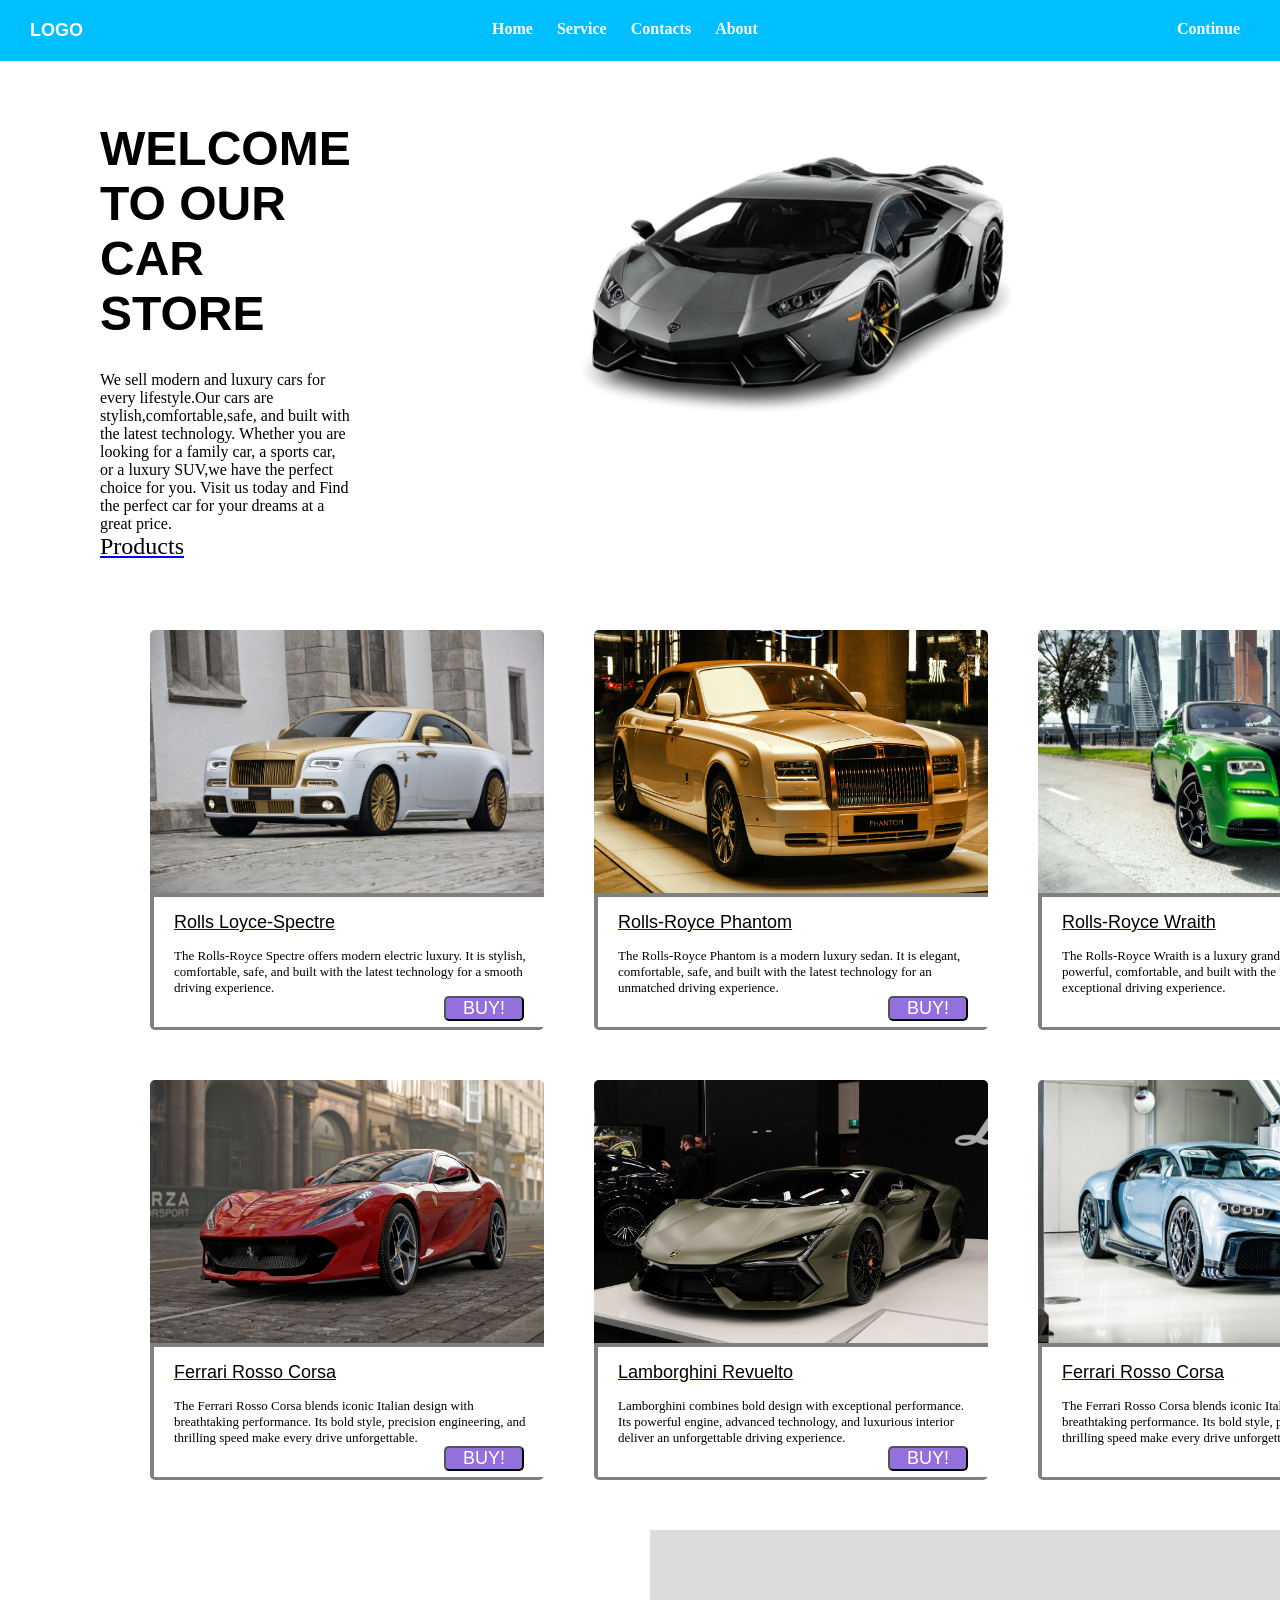
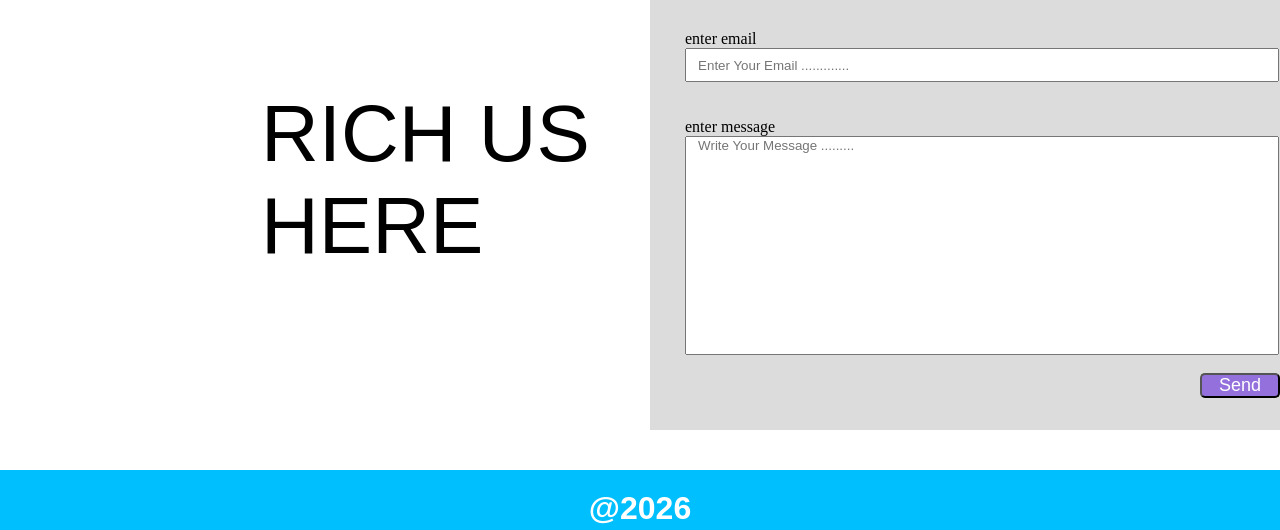
<file: index.html>
<!DOCTYPE html>
<html lang="en">
<head>
    <meta charset="UTF-8">
    <meta name="viewport" content="width=device-width, initial-scale=1.0">
    <link rel="stylesheet" href="webpage.css">
    <title>Webpage</title>
    
</head>
<body>
     

    <nav>
     <div class="logo">LOGO</div>
     <div class="nav-line">
        <a href="#">Home</a>
        <a href="#">Service</a>
        <a href="#">Contacts</a>
        <a href="#">About</a>
     </div>
     <div>
        <a href="#">Continue</a>
     </div>
    </nav>
    <section class="sec1">
     <div class="greet">
        <div class="wlcm">WELCOME TO OUR CAR STORE</div>
        <div class="intro">
            <p>We sell modern and luxury cars for every lifestyle.Our cars are stylish,comfortable,safe, and built with the latest technology. Whether you are looking for a family car, a sports car, or a luxury SUV,we have the perfect choice for you. Visit us today and Find the perfect car for your dreams at a great price.</p>
        </div>
     </div>
        <img src="car.webp">
    </section>



   <section class="sec2">
    <div class="prdt">
        Products
    </div>
    
    <div class="container">

      <div class="box-container1">
          <div class="box1">

            <section class="sec3">
                <div class="prdt1">
                    Rolls Loyce-Spectre
                </div>
                <div class="intro1">
                <p>
                        The Rolls-Royce Spectre offers modern electric luxury. It is stylish, comfortable, safe, and built with the latest technology for a smooth driving experience.
                </p>
                <div class="btn1">
                    <button href="#" class="buy1">BUY!</button>
                </div>
                </div>
            </section>
          </div>

          <div class="box2">
            <section class="sec4">
                <div class="prdt2">
                    Rolls-Royce Phantom
                </div>
                <div class="intro2">
                <p>
                        The Rolls-Royce Phantom is a modern luxury sedan. It is elegant, comfortable, safe, and built with the latest technology for an unmatched driving experience.
                </p>
                <div class="btn2">
                    <button href="#" class="buy2">BUY!</button>
                </div>
                </div>
            </section>
          </div>

          <div class="box3">
            <section class="sec5">
                <div class="prdt3">
                    Rolls-Royce Wraith
                </div>
                <div class="intro3">
                <p>
                        The Rolls-Royce Wraith is a luxury grand touring coupe. It is stylish, powerful, comfortable, and built with the latest technology for an exceptional driving experience.
                </p>
                <div class="btn3">
                    <button href="#" class="buy3">BUY!</button>
                </div>
                </div>
            </section>

          </div>
      </div>

      <div class="box-container2">
         <div class="box4">
           
           <section class="sec6">
                <div class="prdt4">
                    Ferrari Rosso Corsa
                </div>
                <div class="intro4">
                <p>
                        The Ferrari Rosso Corsa blends iconic Italian design with breathtaking performance. Its bold style, precision engineering, and thrilling speed make every drive unforgettable.
                </p>
                <div class="btn4">
                    <button href="#" class="buy4">BUY!</button>
                </div>
                </div>
            </section>

          </div>

          <div class="box5">

            <section class="sec7">
                <div class="prdt5">
                    Lamborghini Revuelto
                </div>
                <div class="intro5">
                <p>
                        Lamborghini combines bold design with exceptional performance. Its powerful engine, advanced technology, and luxurious interior deliver an unforgettable driving experience.
                </p>
                <div class="btn5">
                    <button href="#" class="buy5">BUY!</button>
                </div>
                </div>
            </section>


          </div>

          <div class="box6">

            <section class="sec8">
                <div class="prdt6">
                    Ferrari Rosso Corsa
                </div>
                <div class="intro6">
                <p>
                        The Ferrari Rosso Corsa blends iconic Italian design with breathtaking performance. Its bold style, precision engineering, and thrilling speed make every drive unforgettable.
                </p>
                <div class="btn6">
                    <button href="#" class="buy6">BUY!</button>
                </div>
                </div>
            </section>


          </div>

     </div>
    </div>
   </section>
   <section class="sec9">
      <div class="contact">
        RICH US HERE
      </div>
      <div class="fm">
        <div class="fm-container">
        <form action="#">
            enter email <input type="text" class="inpt1" placeholder="   Enter Your Email ............."><br><br><br>
            enter message<input type="text" class="inpt2" placeholder="   Write Your Message ........."><br><br>
            
            
        </form>
        <button class="btn7">Send</button>
        </div>
      </div>
   </section>
   <section class="sec10">
    @2026
   </section>
</body>
</html>
</file>
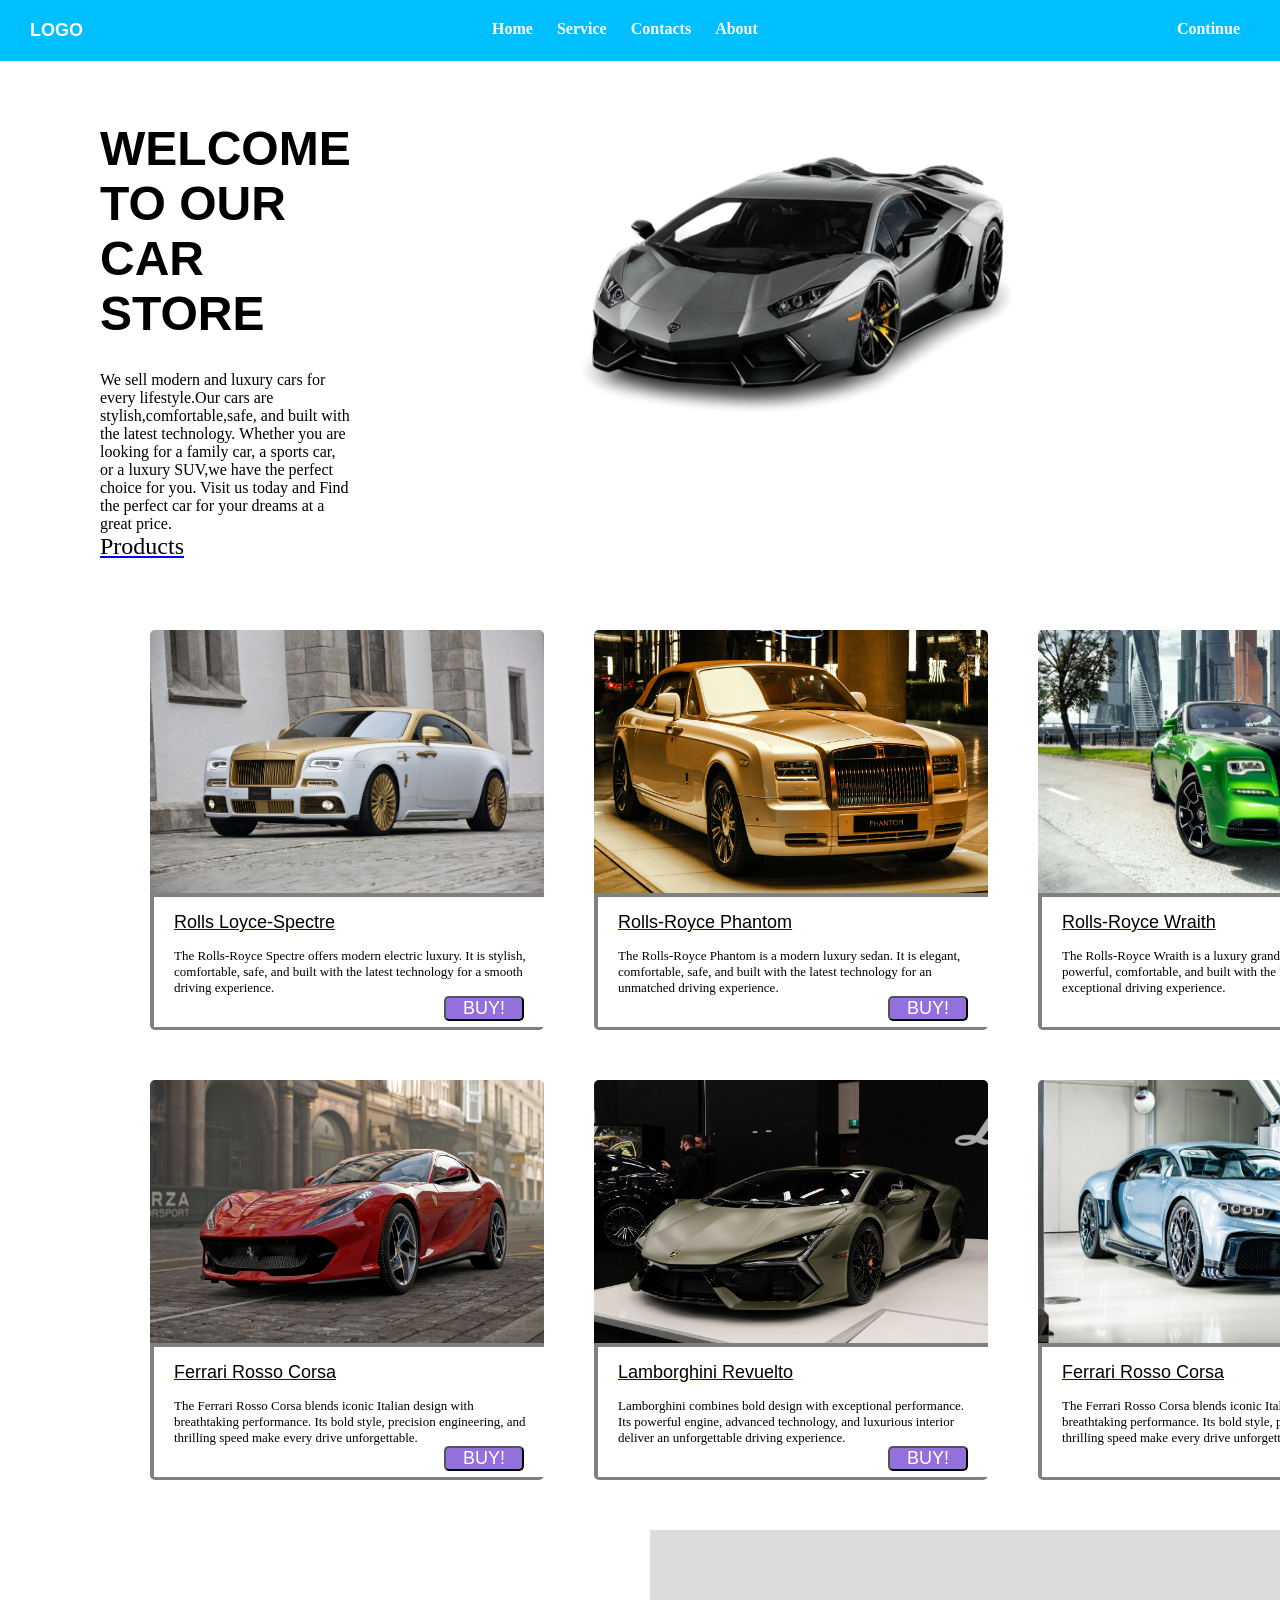
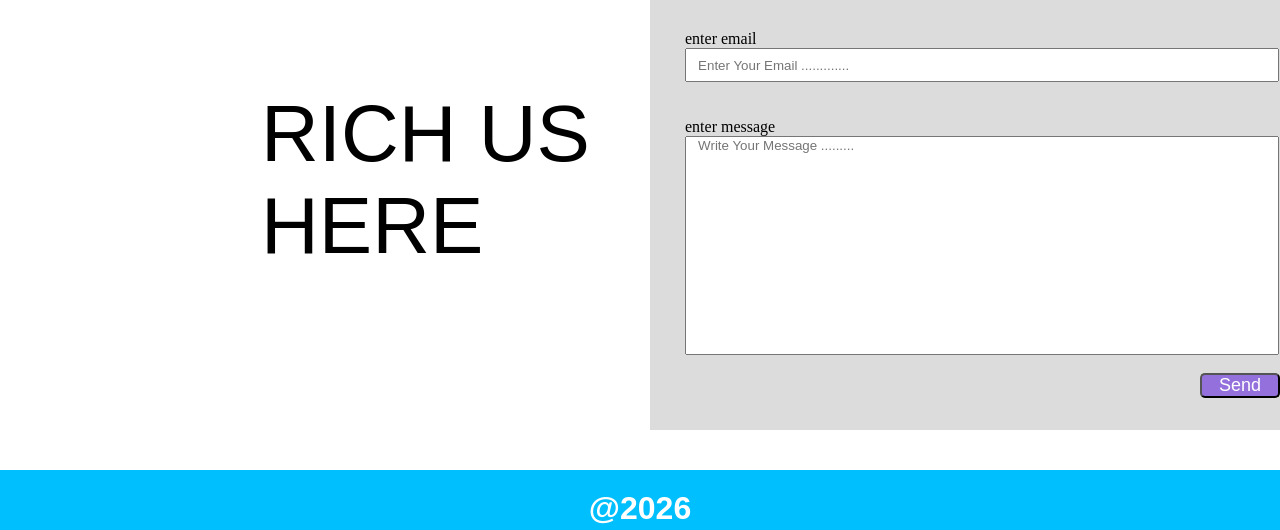
<file: page.html>
<!DOCTYPE html>
<html lang="en">
<head>
    <meta charset="UTF-8">
    <meta name="viewport" content="width=device-width, initial-scale=1.0">
    <link rel="stylesheet" href="webpage.css">
    <title>Webpage</title>
    
</head>
<body>
     

    <nav>
     <div class="logo">LOGO</div>
     <div class="nav-line">
        <a href="#">Home</a>
        <a href="#">Service</a>
        <a href="#">Contacts</a>
        <a href="#">About</a>
     </div>
     <div>
        <a href="#">Continue</a>
     </div>
    </nav>
    <section class="sec1">
     <div class="greet">
        <div class="wlcm">WELCOME TO OUR CAR STORE</div>
        <div class="intro">
            <p>We sell modern and luxury cars for every lifestyle.Our cars are stylish,comfortable,safe, and built with the latest technology. Whether you are looking for a family car, a sports car, or a luxury SUV,we have the perfect choice for you. Visit us today and Find the perfect car for your dreams at a great price.</p>
        </div>
     </div>
        <img src="car.webp">
    </section>



   <section class="sec2">
    <div class="prdt">
        Products
    </div>
    
    <div class="container">

      <div class="box-container1">
          <div class="box1">

            <section class="sec3">
                <div class="prdt1">
                    Rolls Loyce-Spectre
                </div>
                <div class="intro1">
                <p>
                        The Rolls-Royce Spectre offers modern electric luxury. It is stylish, comfortable, safe, and built with the latest technology for a smooth driving experience.
                </p>
                <div class="btn1">
                    <button href="#" class="buy1">BUY!</button>
                </div>
                </div>
            </section>
          </div>

          <div class="box2">
            <section class="sec4">
                <div class="prdt2">
                    Rolls-Royce Phantom
                </div>
                <div class="intro2">
                <p>
                        The Rolls-Royce Phantom is a modern luxury sedan. It is elegant, comfortable, safe, and built with the latest technology for an unmatched driving experience.
                </p>
                <div class="btn2">
                    <button href="#" class="buy2">BUY!</button>
                </div>
                </div>
            </section>
          </div>

          <div class="box3">
            <section class="sec5">
                <div class="prdt3">
                    Rolls-Royce Wraith
                </div>
                <div class="intro3">
                <p>
                        The Rolls-Royce Wraith is a luxury grand touring coupe. It is stylish, powerful, comfortable, and built with the latest technology for an exceptional driving experience.
                </p>
                <div class="btn3">
                    <button href="#" class="buy3">BUY!</button>
                </div>
                </div>
            </section>

          </div>
      </div>

      <div class="box-container2">
         <div class="box4">
           
           <section class="sec6">
                <div class="prdt4">
                    Ferrari Rosso Corsa
                </div>
                <div class="intro4">
                <p>
                        The Ferrari Rosso Corsa blends iconic Italian design with breathtaking performance. Its bold style, precision engineering, and thrilling speed make every drive unforgettable.
                </p>
                <div class="btn4">
                    <button href="#" class="buy4">BUY!</button>
                </div>
                </div>
            </section>

          </div>

          <div class="box5">

            <section class="sec7">
                <div class="prdt5">
                    Lamborghini Revuelto
                </div>
                <div class="intro5">
                <p>
                        Lamborghini combines bold design with exceptional performance. Its powerful engine, advanced technology, and luxurious interior deliver an unforgettable driving experience.
                </p>
                <div class="btn5">
                    <button href="#" class="buy5">BUY!</button>
                </div>
                </div>
            </section>


          </div>

          <div class="box6">

            <section class="sec8">
                <div class="prdt6">
                    Ferrari Rosso Corsa
                </div>
                <div class="intro6">
                <p>
                        The Ferrari Rosso Corsa blends iconic Italian design with breathtaking performance. Its bold style, precision engineering, and thrilling speed make every drive unforgettable.
                </p>
                <div class="btn6">
                    <button href="#" class="buy6">BUY!</button>
                </div>
                </div>
            </section>


          </div>

     </div>
    </div>
   </section>
   <section class="sec9">
      <div class="contact">
        RICH US HERE
      </div>
      <div class="fm">
        <div class="fm-container">
        <form action="#">
            enter email <input type="text" class="inpt1" placeholder="   Enter Your Email ............."><br><br><br>
            enter message<input type="text" class="inpt2" placeholder="   Write Your Message ........."><br><br>
            
            
        </form>
        <button class="btn7">Send</button>
        </div>
      </div>
   </section>
   <section class="sec10">
    @2026
   </section>
</body>
</html>
</file>
<file: webpage.css>
*{
    padding: 0;
    margin: 0;
}
body{
    margin: 0;
    padding: 0;
    overflow-x: hidden;
}
nav{
    display: flex;
    justify-content: space-between;
    padding: 20px 30px;
    background-color: DeepSkyBlue;
    color: white;

}
.logo{
    font-size: large;
    font-family: 'Segoe UI', Tahoma, Geneva, Verdana, sans-serif;
    font-weight: bold;
}
a{
    padding: 10px;
    text-decoration: none;
    font-weight: bold;
    color: white;
}
button{
    height: 25px;
    width: 80px;
    font-size: large;
    background-color: oklch(34.447% 0.03483 291.318);
    color: white;
    border-radius: 5px;
}
.sec1{
    display: flex;
    justify-content: space-between;
    padding: 0px 300px 0px 100px;

    
}
img{
    width: 450px;
    margin-top: -30px;
}
.greet{
     padding: 60px 220px 0px 0px;
     
}
.wlcm{
    
    display: block;
    font-size: xxx-large;
    font-weight: bold;
    font-family: 'Gill Sans', 'Gill Sans MT', Calibri, 'Trebuchet MS', sans-serif;
}
.intro{
    padding: 30px 0px 0px 0px;
}
.sec2{
    display: block;
    
}
.prdt{
    padding-left: 100px;
    font-size: x-large;
    text-decoration: underline;
    text-decoration-color: blue;
}
.container{
    display: block;
    margin-left: 150px;
    padding: 70px 0px 50px 0px;
    
    
}
.box-container1{
    display: flex;
    gap: 50px;
}
.box-container2{
    display: flex;
    gap: 50px;
    margin-top: 50px;
}
.box1{
    
    width: 400px;
    height: 400px;
    background-image: url('loyce1.jpg');
    background-size: 400px 263px;
    background-color: gray;
    background-repeat: no-repeat;
    border-radius: 5px;
    align-content: end;

}
.sec3{
    background-color: white;
    width: 390px;
    height: 130px;
    display: block;
    margin-left: 4px;
    margin-bottom: 3px;


}
.prdt1{
    
    font-size: large;
    text-decoration: underline;
    text-decoration-color: blue;
    padding: 15px 20px;
    font-family: 'Trebuchet MS', 'Lucida Sans Unicode', 'Lucida Grande', 'Lucida Sans', Arial, sans-serif;
}
.intro1{
    font-size:small;
    padding-left: 20px;
    padding-right: 10px;
}
.btn1{
    padding: 0px 270px;

   
    
}
.buy1{
    
    color: white;
    background-color: mediumpurple;

    

}
.box2{
    width: 400px;
    height: 400px;
    background-image: url('loyce2.jpg');
    background-repeat: no-repeat;
    background-size: 400px 263px;
    border-radius: 5px;
    background-color: gray;
    align-content: end;
}

.sec4{
    background-color: white;
    width: 390px;
    height: 130px;
    display: block;
    margin-left: 4px;
    margin-bottom: 3px;


}
.prdt2{
    
    font-size: large;
    text-decoration: underline;
    text-decoration-color: blue;
    padding: 15px 20px;
    font-family: 'Trebuchet MS', 'Lucida Sans Unicode', 'Lucida Grande', 'Lucida Sans', Arial, sans-serif;
}
.intro2{
    font-size:small;
    padding-left: 20px;
    padding-right: 10px;
}
.btn2{
    padding: 0px 270px;

   
    
}
.buy2{
    
   color: white;
    background-color: mediumpurple;
    

}

.box3{
    background-color: gray;
    width: 400px;
    height: 400px;
    background-image: url('loyce3.jpg');
    background-repeat: no-repeat;
    background-size: 400px 263px;
    border-radius: 5px;
    align-content: end;
}

.sec5{
    background-color: white;
    width: 390px;
    height: 130px;
    display: block;
    margin-left: 4px;
    margin-bottom: 3px;


}
.prdt3{
    
    font-size: large;
    text-decoration: underline;
    text-decoration-color: blue;
    padding: 15px 20px;
    font-family: 'Trebuchet MS', 'Lucida Sans Unicode', 'Lucida Grande', 'Lucida Sans', Arial, sans-serif;
}
.intro3{
    font-size:small;
    padding-left: 20px;
    padding-right: 10px;
}
.btn3{
    padding: 0px 270px;

   
    
}
.buy3{
    
    color: white;
    background-color: mediumpurple;
    

}

.box4{
    width: 400px;
    height: 400px;
    background-image: url('loyce4.jpg');
    background-repeat: no-repeat;
    background-size: 400px 263px;
    border-radius: 5px;
    background-color: gray;
    align-content: end;
}

.sec6{
    background-color: white;
    width: 390px;
    height: 130px;
    display: block;
    margin-left: 4px;
    margin-bottom: 3px;


}
.prdt4{
    
    font-size: large;
    text-decoration: underline;
    text-decoration-color: blue;
    padding: 15px 20px;
    font-family: 'Trebuchet MS', 'Lucida Sans Unicode', 'Lucida Grande', 'Lucida Sans', Arial, sans-serif;
}
.intro4{
    font-size:small;
    padding-left: 20px;
    padding-right: 10px;
}
.btn4{
    padding: 0px 270px;

   
    
}
.buy4{
   
    color: white;
    background-color: mediumpurple;


}

.box5{
    width: 400px;
    height: 400px;
    background-image: url('loyce5.jpg');
    background-repeat: no-repeat;
    background-size: 400px 263px;
    border-radius: 5px;
    background-color: gray;
    align-content: end;
}

.sec7{
    background-color: white;
    width: 390px;
    height: 130px;
    display: block;
    margin-left: 4px;
    margin-bottom: 3px;


}
.prdt5{
    
    font-size: large;
    text-decoration: underline;
    text-decoration-color: blue;
    padding: 15px 20px;
    font-family: 'Trebuchet MS', 'Lucida Sans Unicode', 'Lucida Grande', 'Lucida Sans', Arial, sans-serif;
}
.intro5{
    font-size:small;
    padding-left: 20px;
    padding-right: 10px;
}
.btn5{
    padding: 0px 270px;

   
    
}
.buy5{
    
    color: white;
    background-color: mediumpurple;
    

    

}
.box6{
    width: 400px;
    height: 400px;
    background-image: url('loyce6.jpg');
    background-repeat: no-repeat;
    background-size: 400px 263px;
    border-radius: 5px;
    background-color: gray;
    align-content: end;
}

.sec8{
    background-color: white;
    width: 390px;
    height: 130px;
    display: block;
    margin-left: 4px;
    margin-bottom: 3px;


}
.prdt6{
    
    font-size: large;
    text-decoration: underline;
    text-decoration-color: blue;
    padding: 15px 20px;
    font-family: 'Trebuchet MS', 'Lucida Sans Unicode', 'Lucida Grande', 'Lucida Sans', Arial, sans-serif;
}
.intro6{
    font-size:small;
    padding-left: 20px;
    padding-right: 10px;
}
.btn6{
    padding: 0px 270px;

   
    
}
.buy6{

    color: white;
    background-color: mediumpurple;
    
    

}
.sec9{
    display: flex;
    padding-bottom: 40px;
}
.fm{
    background-color: gainsboro;
    width: 650px;
    height: 500px;
    margin-left: 0px;

}
.fm-container{
   margin-top: 100px;
   margin-left: 35px;
}
.contact{
    align-content: center;
    margin-left: -39px;
    margin-right: -9px;
    font-size: 80px;
    font-family: 'Gill Sans', 'Gill Sans MT', Calibri, 'Trebuchet MS', sans-serif;
    width: 550px;
    padding-left: 300px;
    

    
}
.inpt1{
    width: 590px;
    height: 30px;
}
.inpt2{
    
    width: 590px;
    padding-bottom: 200px;
}
.btn7{
    margin-left: 515px;
    background-color: mediumpurple;
}
.sec10{
    justify-content: center;
    background-color: DeepSkyBlue;
    height: 40px;
    font-weight: bold;
    color: white;
    font-family: 'Gill Sans', 'Gill Sans MT', Calibri, 'Trebuchet MS', sans-serif;
    text-align: center;
    font-size: xx-large;
    padding: 20px 0px 0px 0px;
}
</file>
